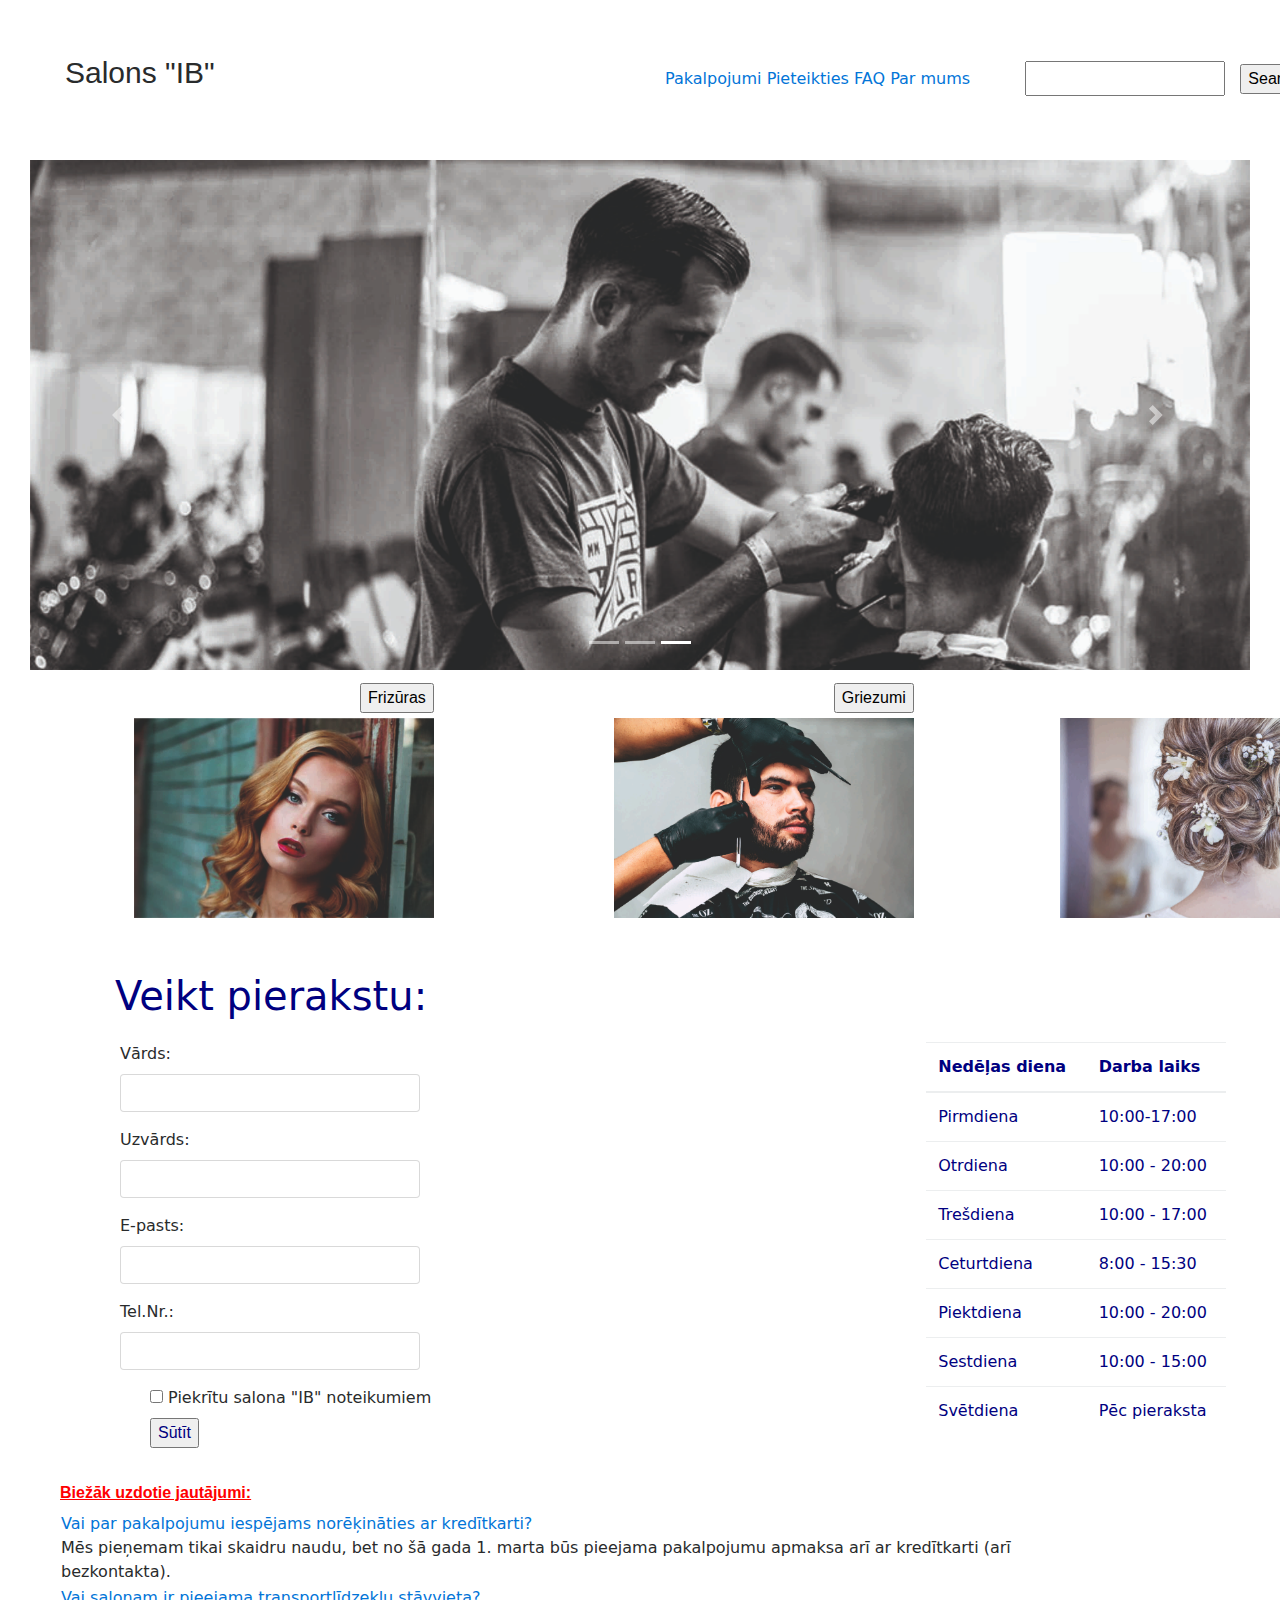
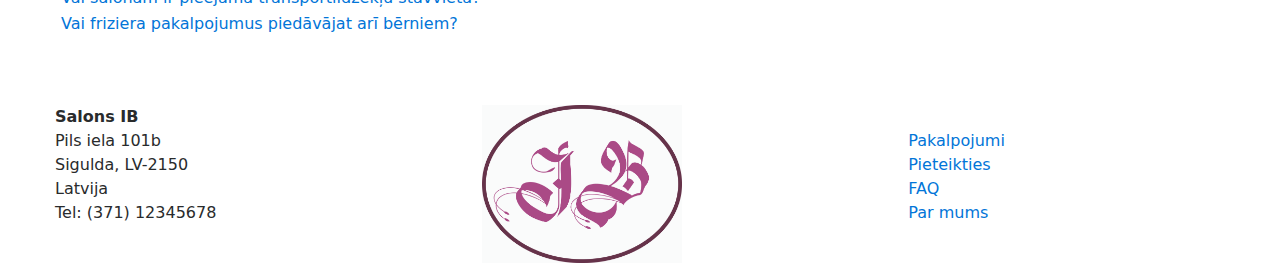
<file: Bootstrap/Salons IB/layoutit/src/index.html>
<!DOCTYPE html>
<html lang="en">
	<head>
    	<meta charset="utf-8">
    	<meta http-equiv="X-UA-Compatible" content="IE=edge">
    	<meta name="viewport" content="width=device-width, initial-scale=1">
    	<meta name="description" content="Source code generated using layoutit.com">
   	 	<meta name="author" content="LayoutIt!">
    	
    	<title>Salons "IB"</title>

    	<link href="css/bootstrap.min.css" rel="stylesheet">
   		<link href="css/style.css" rel="stylesheet">
   	</head>

   	<body>
	    <div class="container-fluid">
		<div class="row1">
			<ul class="navbar-nav">
				<p class="brand">Salons "IB"</p>
				<p>
					<a class="nav-link1" href="#">Pakalpojumi <span class="sr-only">(current)</span></a>
					<a class="nav-link2" href="#">Pieteikties<span class="sr-only">(current)</span></a>
					<a class="nav-link3" href="#">FAQ<span class="sr-only">(current)</span></a>
					<a class="nav-link4" href="#">Par mums<span class="sr-only">(current)</span></a>
						<input class="form-control1" type="text"> 
						<button class="search" type="submit">Search</button>
				</p>
			</ul>
		</div>
	<br>
	<br>
		<div class="row2">
			<div class="col-md-12">
				<div class="carousel slide" id="carousel-1">
					<ol class="carousel-indicators">
						<li data-slide-to="0" data-target="#carousel-1"></li>
						<li data-slide-to="1" data-target="#carousel-1"></li>
						<li data-slide-to="2" data-target="#carousel-1" class="active"></li>
					</ol>
					<div class="carousel-inner">
						<div class="carousel-item">
							<img class="d-block w-100 h-50" alt="Carousel Bootstrap First" src="carusel1.jpg">
						</div>
						<div class="carousel-item">
							<img class="d-block w-100 h-50" alt="Carousel Bootstrap Second" src="carusel2.jpg">
						</div>
						<div class="carousel-item active">
							<img class="d-block w-100 h-50" alt="Carousel Bootstrap Third" src="carusel3.jpg">
						</div>
					</div> 
						<a class="carousel-control-prev" href="#carousel-1" data-slide="prev"><span class="carousel-control-prev-icon"></span> <span class="sr-only">Previous</span></a> <a class="carousel-control-next" href="#carousel-1" data-slide="next"><span class="carousel-control-next-icon"></span> <span class="sr-only">Next</span></a>
				</div>
			</div>
		</div>
	<br>
	<br>
		<div class="row">
			<div class="col-md-4_1">
				<button type="button" class="btnbtn-success"> Frizūras 
				</button><img alt="Bootstrap Image Preview" width="300px"src="hairstyle3.jpg">
			</div>
			<div class="col-md-4_2">
			 	<button type="button" class="btnbtn-success">Griezumi
				</button><img alt="Bootstrap Image Preview" width="300px"src="hairstyle2.jpg" >
			</div>
			<div class="col-md-4_3">
				<button type="button" class="btnbtn-success">Kāzām
				</button><img alt="Bootstrap Image Preview" width="300px"src="hairstyle1.jpg">
			</div>	
		</div>
	<br>
	<br>
		<p class="pieraksts">Veikt pierakstu:</p>
			<div class="row">
				<div class="col-md-6_1">
					<form role="form1">
						<div class="form-group">
							<label for="name">Vārds:</label>
							<input type="name" class="form-control" id="exampleInputName">
						</div>
						<div class="form-group">
							<label for="surname">Uzvārds:</label>
							<input type="surname" class="form-control" id="exampleInputSurname">
						</div>
						<div class="form-group">
							<label for="email">E-pasts:</label>
							<input type="email" class="form-control" id="exampleInputEmail">
						</div>
						<div class="form-group">
							<label for="phone">Tel.Nr.:</label>
							<input type="phone" class="form-control" id="exampleInputPhone">
						</div>
						<div class="checkbox">
							<label><input type="checkbox"> Piekrītu salona "IB" noteikumiem</label>
						</div> 
						<button type="submit" class="btnbtn-primary">Sūtīt</button>
					</form>
				</div>
			<div class="col-md-6">
				<table class="table">
					<thead>
						<tr>
							<th>Nedēļas diena</th>
							<th>Darba laiks</th>	
						</tr>
					</thead>
					<tbody>
						<tr class="table1">
							<td>Pirmdiena</td>
							<td>10:00-17:00</td>
						</tr>
						<tr class="table2">
							<td>Otrdiena</td>
							<td>10:00 - 20:00</td>
						</tr>
						<tr class="table3">
							<td>Trešdiena</td>
							<td>10:00 - 17:00</td>
						</tr>
						<tr class="table4">		
							<td>Ceturtdiena</td>
							<td>8:00 - 15:30</td>	
						</tr>
						<tr class="table5">
							<td>Piektdiena</td>
							<td>10:00 - 20:00</td>
						</tr>
						<tr class="table6">
							<td>Sestdiena</td>
							<td>10:00 - 15:00</td>
						</tr>
						<tr class="table7">
							<td>Svētdiena</td>
							<td>Pēc pieraksta</td>	
						</tr>
					</tbody>
				</table>
			</div>
	<br>
	<br>
		<div class="row">
			<div class="col-md-12">
			<p class="question"><b><u>Biežāk uzdotie jautājumi:</u></b></p>
				<div class="card">
					<div class="card-1">
						 <a class="card-link" data-toggle="collapse" data-parent="#card-913584" href="#card-element-735179">Vai par pakalpojumu iespējams norēķināties ar kredītkarti?</a>
					</div>
					<div id="card-element-735179" class="collapse show">
						<div class="card-body">Mēs pieņemam tikai skaidru naudu, bet no šā gada 1. marta būs pieejama pakalpojumu apmaksa arī ar kredītkarti (arī bezkontakta).</div>
					</div>
				</div>
					<div class="card">
					<div class="card-2">
						 <a class="collapsed card-link" data-toggle="collapse" data-parent="#card-913584" href="#card-element-877040">Vai salonam ir pieejama transportlīdzekļu stāvvieta?</a>
					</div>
					<div id="card-element-877040" class="collapse">
						<div class="card-body">Stāvlaukums ir ēkas pagalmā.</div>
					</div>
				</div>

				<div class="card">
					<div class="card-3">
						 <a class="collapsed card-link2" data-toggle="collapse" data-parent="#card-913584" href="#card-element-877333">Vai friziera pakalpojumus piedāvājat arī bērniem?</a>
					</div>
					<div id="card-element-877333" class="collapse">
						<div class="card-body">Jā. Īpašas atlaides 1. septembrī un citās svētku dienās. Attiecas tikai uz bērnu matu griezumiem. Sīkāku info jautāt meistaram.</div>
					</div>
				</div>
			</div>
		</div>
	</div>
	<br>
	<br>
	<div class="row">
		<div class="col-md-4">
			<address><strong>Salons IB</strong><br>Pils iela 101b<br> Sigulda, LV-2150<br> Latvija <br>Tel: (371) 12345678</address>
		</div>
		<div class="col-md-4">
			<img alt="Bootstrap Image Preview" style="width: 200px" src="logo.jpg">
		</div>
		<div class="col-md-4">
			<br>
			<a class="nav-linkactive" href="#">Pakalpojumi</a>
			<br>
			<a class="nav-linkdisabled" href="#">Pieteikties</a>
			<br>
			<a class="nav-linkdisabled" href="#">FAQ</a>
			<br>
			<a class="nav-linkdisabled" href="#">Par mums</a>
			<br>
		</div>
	</div>
</div>
		<script src="js/jquery.min.js"></script>
		<script src="js/bootstrap.min.js"></script>
		<script src="js/scripts.js"></script>
	</body>
</html>
</file>
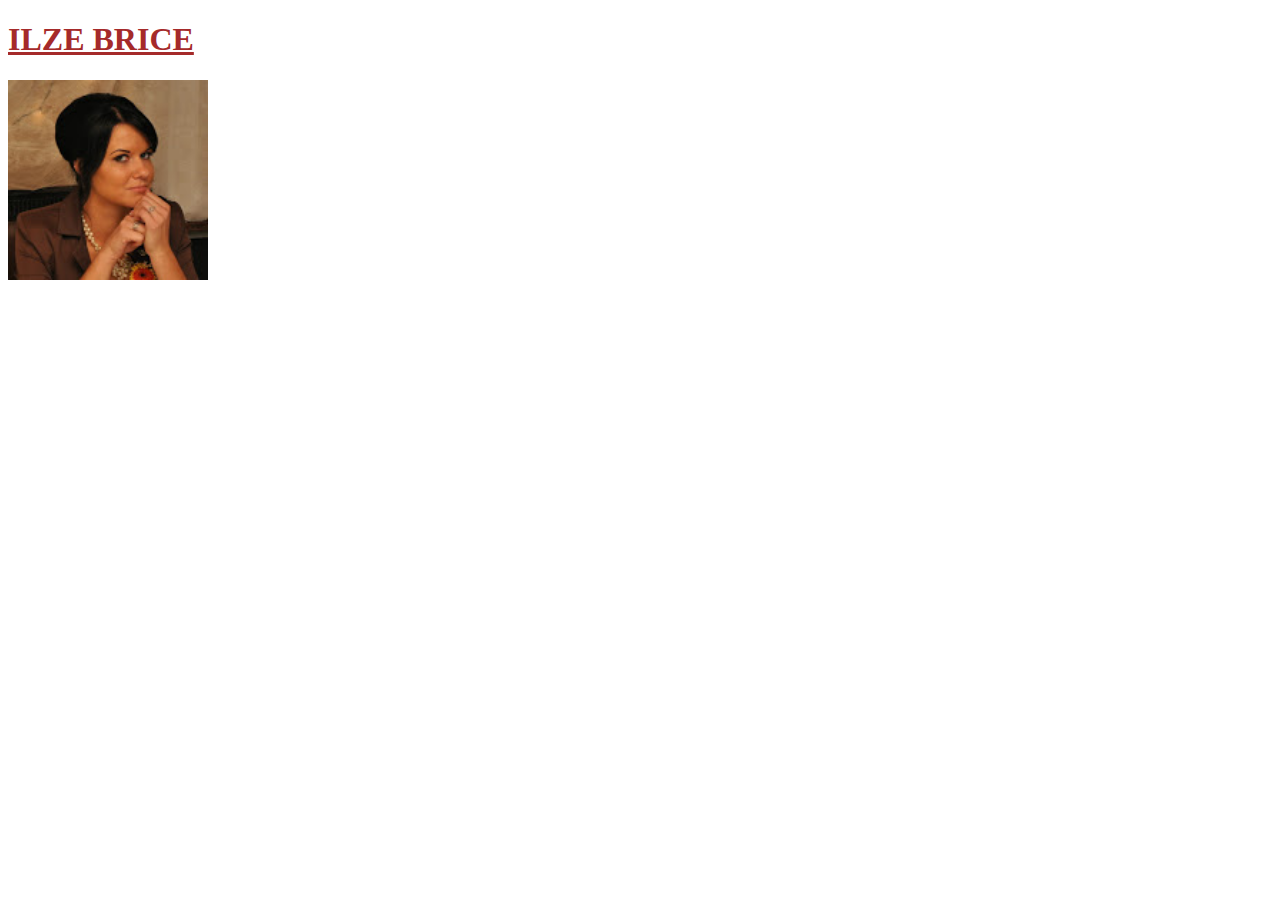
<file: FAKEBOOK_homework/bilde.html>
<!DOCTYPE html>
<html>
	<head>
		<title>Ilze Brice profile picture</title>
	</head>
		<body>
			<h1 style="color: brown;"><u>ILZE BRICE</u></h1>
			<img width="200" src="briceilze.jpg">
		</body>
</html>
</file>
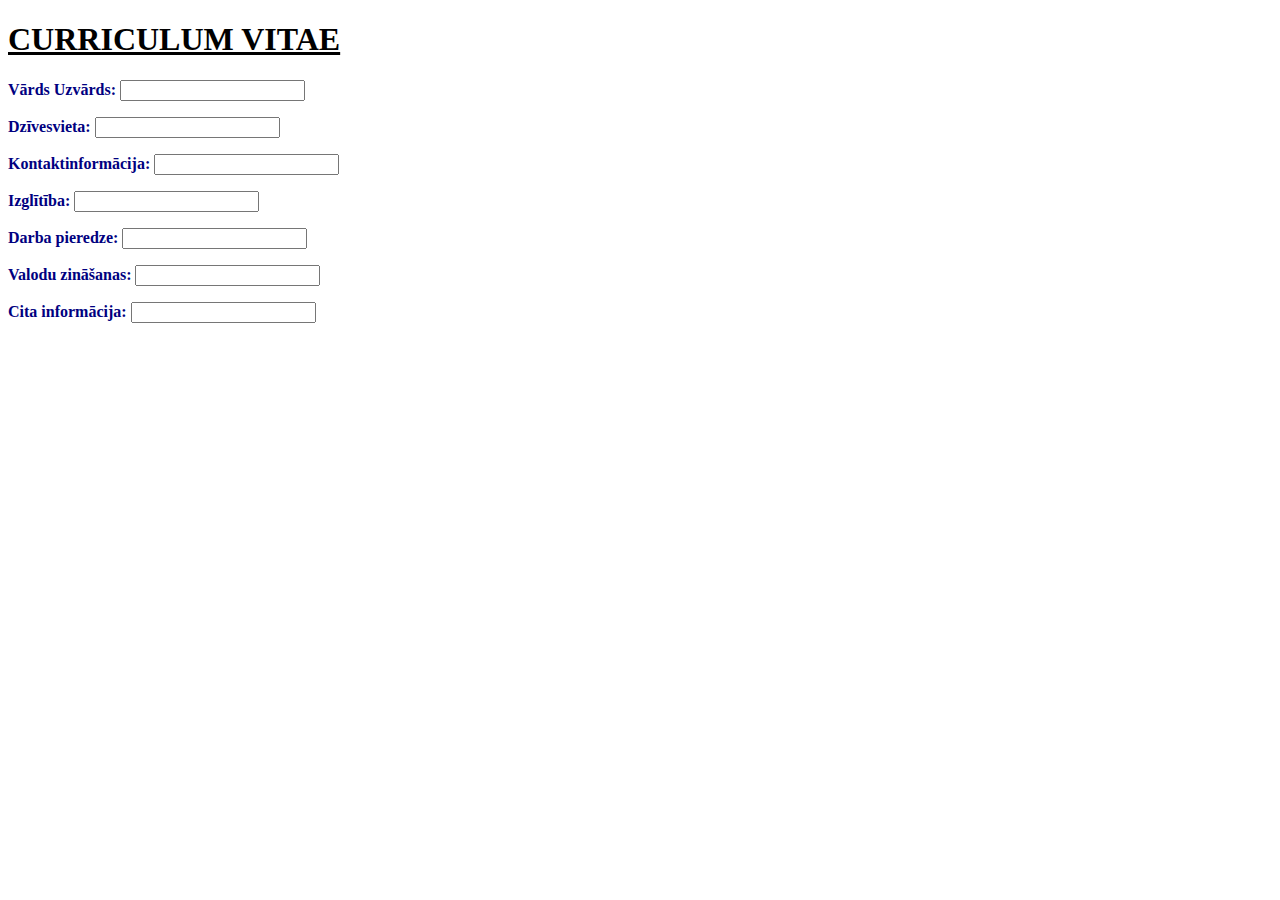
<file: FAKEBOOK_homework/cv.html>
<!DOCTYPE html>
	<html>
		<head>
			<title>Curriculum Vitae</title>
			
		</head>
		<body>
			<h1><u>CURRICULUM VITAE</u></h1>
			<style>
				p {
					color: navy; 
				}
			</style>
			<p><b>Vārds Uzvārds: <input placeholder=""></b></p>
			<p><b>Dzīvesvieta: <input placeholder=""></b></p>
			<p><b>Kontaktinformācija: <input placeholder=""></b></p>
			<p><b>Izglītība: <input placeholder=""></b></p>
			<p><b>Darba pieredze: <input placeholder=""></b></p>
			<p><b>Valodu zināšanas: <input placeholder=""></b></p>
			<p><b>Cita informācija: <input placeholder=""></b></p>
		</body>
</html>
</file>
<file: Bootstrap/Salons IB/layoutit/src/css/style.css>
.brand{
	font-family: Arial;
	font-size: 30px;
	position: relative;
	top: 50px;
	left: 50px;
}

.nav-link4,.nav-link3,.nav-link2,.nav-link1{
	position: relative;
	left: 650px;
}

.form-control1{
	position: relative;
	width: 200px;
	height: 35px;
	left: 700px;
}

.search{
	position: relative;
	left: 710px;
}

.col-md-4_1{
	position: relative;
	left: 60px;
}
.col-md-4_2{
	position: relative;
	left: 160px;
}
.col-md-4_3{
	position: relative;
	left: 240px;
}

.pieraksts {
	position: relative;
	left: 100px;
	font-size: 40px;
	color: navy;
}

.col-md-6_1{
	position: relative;
	left: 120px;
}
.col-md-6{
	position: relative;
	left: 600px;
}
.checkbox{
	margin-left: 30px;
}
.table{
	color: navy;
	width: 300px;
	left: 

}
.question{
	font-family: Arial;
	color: red;
	position: relative;
	left: 60px;
	top: 30px;
}

.card{
	position: relative;
	left: 60px;
	top: 20px;
	width: 1000px;
	border-color: transparent;

}

/*adrese*/
.form-control{
	width: 300px;
}



.btnbtn-primary{
	position: relative;
	left: 50px;
	left: 30px;
	color: navy;
}
.btnbtn-success{
	position: relative;
	top:-120px;
	left:300px;
}
.col-md-4{
	position: relative;
	top: 40px;
	left: 40px;
}
</file>
